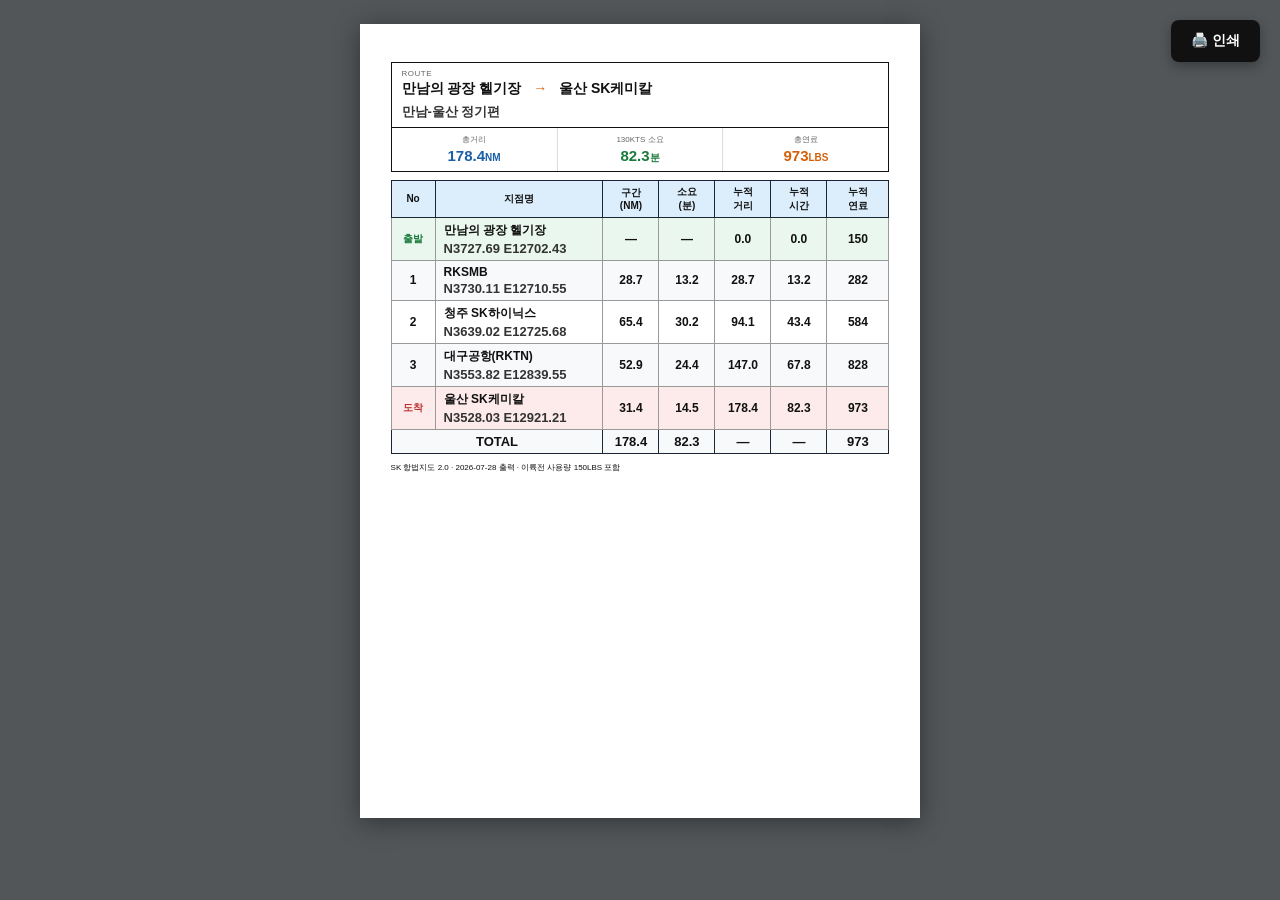
<file: nav_log_2-1A_preview_v2.html>
<!DOCTYPE html>
<html lang="ko">
<head>
<meta charset="UTF-8">
<title>항법경로 Log — 인쇄 미리보기 (수정본)</title>
<style>
* { box-sizing: border-box; margin: 0; padding: 0; }
body {
  font-family: 'Malgun Gothic', 'Apple SD Gothic Neo', sans-serif;
  background: #525659;
  padding: 24px;
}
.page {
  background: #fff;
  width: 148mm;   /* A5 가로 148 x 210 */
  min-height: 210mm;
  margin: 0 auto;
  padding: 10mm 8mm;
  color: #111;
  box-shadow: 0 4px 24px rgba(0,0,0,0.4);
}

/* 경로 요약 */
.summary-box {
  border: 1.5px solid #111;
}
.summary-row1 {
  padding: 6px 10px; border-bottom: 1px solid #111;
}
.summary-label { font-size: 8px; color: #666; letter-spacing: 0.5px; }
.summary-value {
  font-size: 14px; font-weight: 900; margin-top: 2px; line-height: 1.2;
}
.summary-arrow { color: #d4610a; margin: 0 8px; }
.summary-row2 { display: flex; }
.stat-cell {
  flex: 1; padding: 6px 6px; border-right: 1px solid #ddd;
  text-align: center;
}
.stat-cell:last-child { border-right: none; }
.stat-label { font-size: 8px; color: #666; }
.stat-value { font-size: 15px; font-weight: 900; margin-top: 2px; }
.stat-value.blue { color: #1a5fa8; }
.stat-value.green { color: #1a7a3c; }
.stat-value.orange { color: #d4610a; }
.stat-unit { font-size: 10px; font-weight: 700; }

/* 표 */
.log-table {
  width: 100%; border-collapse: collapse; margin-top: 8px;
  font-size: 11px;
}
.log-table th {
  background: #dceefc; color: #111;
  padding: 4px 3px; font-size: 10px; font-weight: 900;
  border: 1.5px solid #1a2634; text-align: center;
}
.log-table td {
  border: 1px solid #999; padding: 4px 3px; text-align: center;
  font-weight: 700; font-size: 12px;
}
.log-table td.wpt-name { text-align: left; padding-left: 8px; font-weight: 900; }
.wpt-coord { font-size: 13px; font-weight: 700; color: #333; margin-top: 2px; }
.log-table tr.dep-row td { background: #eaf7ee; }
.log-table tr.arr-row td { background: #fdeaea; }
.log-table tr:nth-child(even):not(.dep-row):not(.arr-row) td { background: #f7f9fb; }

.no-cell { font-weight: 900; font-size: 11px; }
.no-cell.dep { color: #1a7a3c; font-size: 10px; }
.no-cell.arr { color: #b83232; font-size: 10px; }

/* 합계 행 */
.log-table tr.total-row td {
  background: #dceefc; color: #111; font-weight: 900; font-size: 13px;
  border-color: #1a2634;
}

.footer-note {
  margin-top: 8px; font-size: 8px; color: #111;
}

.print-btn {
  position: fixed; top: 20px; right: 20px;
  background: #111; color: #fff; border: none; border-radius: 8px;
  padding: 12px 20px; font-size: 14px; font-weight: 700; cursor: pointer;
  box-shadow: 0 4px 12px rgba(0,0,0,0.3);
}
@media print {
  body { background: #fff; padding: 0; }
  .page { box-shadow: none; width: 100%; min-height: 0; }
  .print-btn { display: none; }
  @page { size: A5; margin: 8mm; }
}
</style>
</head>
<body>

<button class="print-btn" onclick="window.print()">🖨️ 인쇄</button>

<div class="page">

  <!-- 경로 요약 -->
  <div class="summary-box">
    <div class="summary-row1">
      <div class="summary-label">ROUTE</div>
      <div class="summary-value">
        만남의 광장 헬기장 <span class="summary-arrow">→</span> 울산 SK케미칼
      </div>
      <div style="margin-top:6px;font-size:13px;font-weight:700;color:#333">만남-울산 정기편</div>
    </div>
    <div class="summary-row2">
      <div class="stat-cell">
        <div class="stat-label">총거리</div>
        <div class="stat-value blue">178.4<span class="stat-unit">NM</span></div>
      </div>
      <div class="stat-cell">
        <div class="stat-label">130KTS 소요</div>
        <div class="stat-value green">82.3<span class="stat-unit">분</span></div>
      </div>
      <div class="stat-cell">
        <div class="stat-label">총연료</div>
        <div class="stat-value orange">973<span class="stat-unit">LBS</span></div>
      </div>
    </div>
  </div>

  <!-- 구간별 로그 표 -->
  <table class="log-table">
    <thead>
      <tr>
        <th style="width:44px">No</th>
        <th>지점명</th>
        <th style="width:56px">구간<br>(NM)</th>
        <th style="width:56px">소요<br>(분)</th>
        <th style="width:56px">누적<br>거리</th>
        <th style="width:56px">누적<br>시간</th>
        <th style="width:62px">누적<br>연료</th>
      </tr>
    </thead>
    <tbody>
      <tr class="dep-row">
        <td class="no-cell dep">출발</td>
        <td class="wpt-name">만남의 광장 헬기장<div class="wpt-coord">N3727.69 E12702.43</div></td>
        <td>—</td>
        <td>—</td>
        <td>0.0</td>
        <td>0.0</td>
        <td>150</td>
      </tr>
      <tr>
        <td class="no-cell">1</td>
        <td class="wpt-name">RKSMB<div class="wpt-coord">N3730.11 E12710.55</div></td>
        <td>28.7</td>
        <td>13.2</td>
        <td>28.7</td>
        <td>13.2</td>
        <td>282</td>
      </tr>
      <tr>
        <td class="no-cell">2</td>
        <td class="wpt-name">청주 SK하이닉스<div class="wpt-coord">N3639.02 E12725.68</div></td>
        <td>65.4</td>
        <td>30.2</td>
        <td>94.1</td>
        <td>43.4</td>
        <td>584</td>
      </tr>
      <tr>
        <td class="no-cell">3</td>
        <td class="wpt-name">대구공항(RKTN)<div class="wpt-coord">N3553.82 E12839.55</div></td>
        <td>52.9</td>
        <td>24.4</td>
        <td>147.0</td>
        <td>67.8</td>
        <td>828</td>
      </tr>
      <tr class="arr-row">
        <td class="no-cell arr">도착</td>
        <td class="wpt-name">울산 SK케미칼<div class="wpt-coord">N3528.03 E12921.21</div></td>
        <td>31.4</td>
        <td>14.5</td>
        <td>178.4</td>
        <td>82.3</td>
        <td>973</td>
      </tr>
      <tr class="total-row">
        <td colspan="2">TOTAL</td>
        <td>178.4</td>
        <td>82.3</td>
        <td>—</td>
        <td>—</td>
        <td>973</td>
      </tr>
    </tbody>
  </table>

  <div class="footer-note">
    SK 항법지도 2.0 · 2026-07-28 출력 · 이륙전 사용량 150LBS 포함
  </div>

</div>

</body>
</html>
</file>
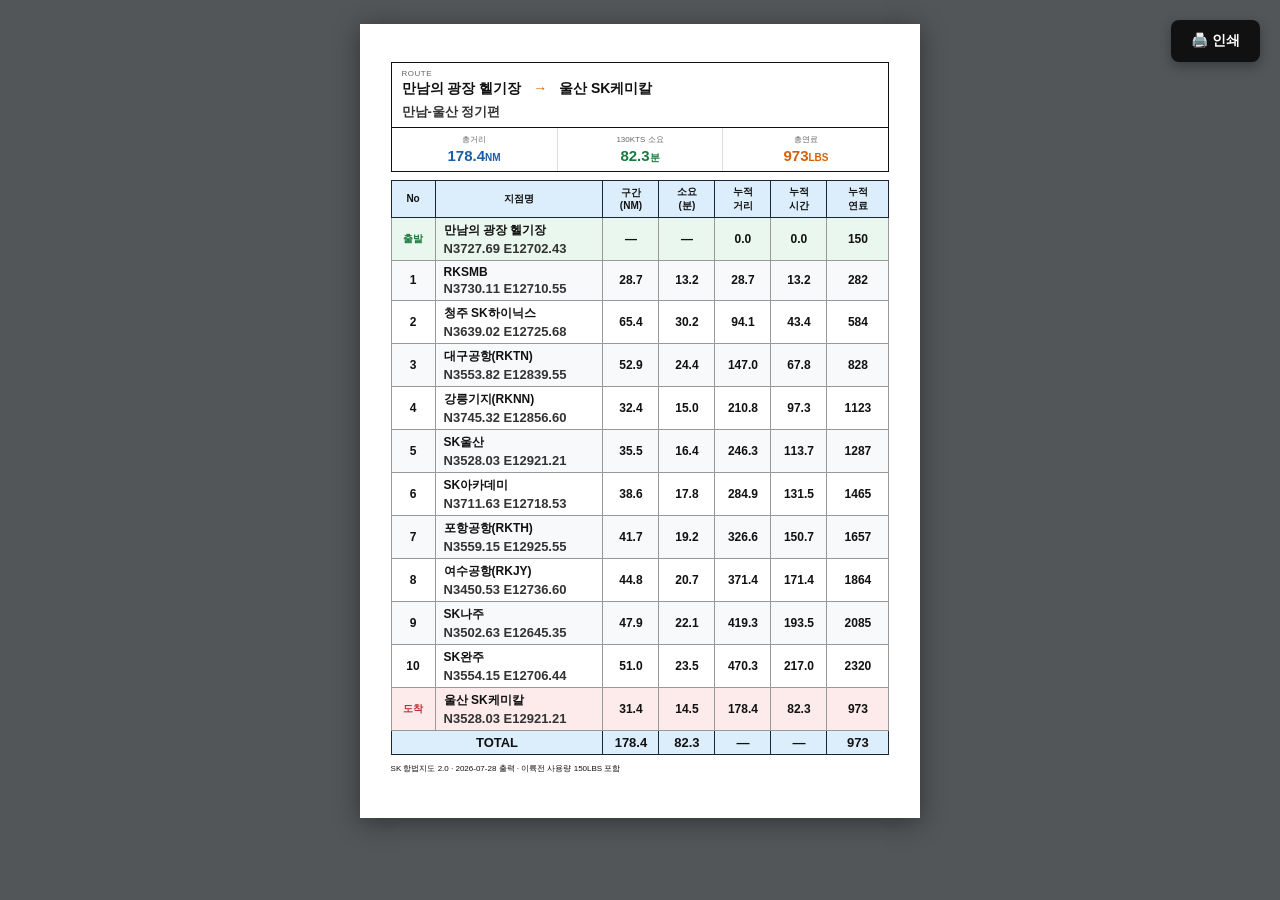
<file: nav_log_test_12rows.html>
<!DOCTYPE html>
<html lang="ko">
<head>
<meta charset="UTF-8">
<title>항법경로 Log — 인쇄 미리보기 (수정본)</title>
<style>
* { box-sizing: border-box; margin: 0; padding: 0; }
body {
  font-family: 'Malgun Gothic', 'Apple SD Gothic Neo', sans-serif;
  background: #525659;
  padding: 24px;
}
.page {
  background: #fff;
  width: 148mm;   /* A5 가로 148 x 210 */
  min-height: 210mm;
  margin: 0 auto;
  padding: 10mm 8mm;
  color: #111;
  box-shadow: 0 4px 24px rgba(0,0,0,0.4);
}

/* 경로 요약 */
.summary-box {
  border: 1.5px solid #111;
}
.summary-row1 {
  padding: 6px 10px; border-bottom: 1px solid #111;
}
.summary-label { font-size: 8px; color: #666; letter-spacing: 0.5px; }
.summary-value {
  font-size: 14px; font-weight: 900; margin-top: 2px; line-height: 1.2;
}
.summary-arrow { color: #d4610a; margin: 0 8px; }
.summary-row2 { display: flex; }
.stat-cell {
  flex: 1; padding: 6px 6px; border-right: 1px solid #ddd;
  text-align: center;
}
.stat-cell:last-child { border-right: none; }
.stat-label { font-size: 8px; color: #666; }
.stat-value { font-size: 15px; font-weight: 900; margin-top: 2px; }
.stat-value.blue { color: #1a5fa8; }
.stat-value.green { color: #1a7a3c; }
.stat-value.orange { color: #d4610a; }
.stat-unit { font-size: 10px; font-weight: 700; }

/* 표 */
.log-table {
  width: 100%; border-collapse: collapse; margin-top: 8px;
  font-size: 11px;
}
.log-table th {
  background: #dceefc; color: #111;
  padding: 4px 3px; font-size: 10px; font-weight: 900;
  border: 1.5px solid #1a2634; text-align: center;
}
.log-table td {
  border: 1px solid #999; padding: 4px 3px; text-align: center;
  font-weight: 700; font-size: 12px;
}
.log-table td.wpt-name { text-align: left; padding-left: 8px; font-weight: 900; }
.wpt-coord { font-size: 13px; font-weight: 700; color: #333; margin-top: 2px; }
.log-table tr.dep-row td { background: #eaf7ee; }
.log-table tr.arr-row td { background: #fdeaea; }
.log-table tr:nth-child(even):not(.dep-row):not(.arr-row) td { background: #f7f9fb; }

.no-cell { font-weight: 900; font-size: 11px; }
.no-cell.dep { color: #1a7a3c; font-size: 10px; }
.no-cell.arr { color: #b83232; font-size: 10px; }

/* 합계 행 */
.log-table tr.total-row td {
  background: #dceefc; color: #111; font-weight: 900; font-size: 13px;
  border-color: #1a2634;
}

.footer-note {
  margin-top: 8px; font-size: 8px; color: #111;
}

.print-btn {
  position: fixed; top: 20px; right: 20px;
  background: #111; color: #fff; border: none; border-radius: 8px;
  padding: 12px 20px; font-size: 14px; font-weight: 700; cursor: pointer;
  box-shadow: 0 4px 12px rgba(0,0,0,0.3);
}
@media print {
  body { background: #fff; padding: 0; }
  .page { box-shadow: none; width: 100%; min-height: 0; }
  .print-btn { display: none; }
  @page { size: A5; margin: 8mm; }
}
</style>
</head>
<body>

<button class="print-btn" onclick="window.print()">🖨️ 인쇄</button>

<div class="page">

  <!-- 경로 요약 -->
  <div class="summary-box">
    <div class="summary-row1">
      <div class="summary-label">ROUTE</div>
      <div class="summary-value">
        만남의 광장 헬기장 <span class="summary-arrow">→</span> 울산 SK케미칼
      </div>
      <div style="margin-top:6px;font-size:13px;font-weight:700;color:#333">만남-울산 정기편</div>
    </div>
    <div class="summary-row2">
      <div class="stat-cell">
        <div class="stat-label">총거리</div>
        <div class="stat-value blue">178.4<span class="stat-unit">NM</span></div>
      </div>
      <div class="stat-cell">
        <div class="stat-label">130KTS 소요</div>
        <div class="stat-value green">82.3<span class="stat-unit">분</span></div>
      </div>
      <div class="stat-cell">
        <div class="stat-label">총연료</div>
        <div class="stat-value orange">973<span class="stat-unit">LBS</span></div>
      </div>
    </div>
  </div>

  <!-- 구간별 로그 표 -->
  <table class="log-table">
    <thead>
      <tr>
        <th style="width:44px">No</th>
        <th>지점명</th>
        <th style="width:56px">구간<br>(NM)</th>
        <th style="width:56px">소요<br>(분)</th>
        <th style="width:56px">누적<br>거리</th>
        <th style="width:56px">누적<br>시간</th>
        <th style="width:62px">누적<br>연료</th>
      </tr>
    </thead>
    <tbody>
      <tr class="dep-row">
        <td class="no-cell dep">출발</td>
        <td class="wpt-name">만남의 광장 헬기장<div class="wpt-coord">N3727.69 E12702.43</div></td>
        <td>—</td>
        <td>—</td>
        <td>0.0</td>
        <td>0.0</td>
        <td>150</td>
      </tr>
      <tr>
        <td class="no-cell">1</td>
        <td class="wpt-name">RKSMB<div class="wpt-coord">N3730.11 E12710.55</div></td>
        <td>28.7</td>
        <td>13.2</td>
        <td>28.7</td>
        <td>13.2</td>
        <td>282</td>
      </tr>
      <tr>
        <td class="no-cell">2</td>
        <td class="wpt-name">청주 SK하이닉스<div class="wpt-coord">N3639.02 E12725.68</div></td>
        <td>65.4</td>
        <td>30.2</td>
        <td>94.1</td>
        <td>43.4</td>
        <td>584</td>
      </tr>
      <tr>
        <td class="no-cell">3</td>
        <td class="wpt-name">대구공항(RKTN)<div class="wpt-coord">N3553.82 E12839.55</div></td>
        <td>52.9</td>
        <td>24.4</td>
        <td>147.0</td>
        <td>67.8</td>
        <td>828</td>
      </tr>
      <tr>
        <td class="no-cell">4</td>
        <td class="wpt-name">강릉기지(RKNN)<div class="wpt-coord">N3745.32 E12856.60</div></td>
        <td>32.4</td>
        <td>15.0</td>
        <td>210.8</td>
        <td>97.3</td>
        <td>1123</td>
      </tr>
      <tr>
        <td class="no-cell">5</td>
        <td class="wpt-name">SK울산<div class="wpt-coord">N3528.03 E12921.21</div></td>
        <td>35.5</td>
        <td>16.4</td>
        <td>246.3</td>
        <td>113.7</td>
        <td>1287</td>
      </tr>
      <tr>
        <td class="no-cell">6</td>
        <td class="wpt-name">SK아카데미<div class="wpt-coord">N3711.63 E12718.53</div></td>
        <td>38.6</td>
        <td>17.8</td>
        <td>284.9</td>
        <td>131.5</td>
        <td>1465</td>
      </tr>
      <tr>
        <td class="no-cell">7</td>
        <td class="wpt-name">포항공항(RKTH)<div class="wpt-coord">N3559.15 E12925.55</div></td>
        <td>41.7</td>
        <td>19.2</td>
        <td>326.6</td>
        <td>150.7</td>
        <td>1657</td>
      </tr>
      <tr>
        <td class="no-cell">8</td>
        <td class="wpt-name">여수공항(RKJY)<div class="wpt-coord">N3450.53 E12736.60</div></td>
        <td>44.8</td>
        <td>20.7</td>
        <td>371.4</td>
        <td>171.4</td>
        <td>1864</td>
      </tr>
      <tr>
        <td class="no-cell">9</td>
        <td class="wpt-name">SK나주<div class="wpt-coord">N3502.63 E12645.35</div></td>
        <td>47.9</td>
        <td>22.1</td>
        <td>419.3</td>
        <td>193.5</td>
        <td>2085</td>
      </tr>
      <tr>
        <td class="no-cell">10</td>
        <td class="wpt-name">SK완주<div class="wpt-coord">N3554.15 E12706.44</div></td>
        <td>51.0</td>
        <td>23.5</td>
        <td>470.3</td>
        <td>217.0</td>
        <td>2320</td>
      </tr>
      <tr class="arr-row">
        <td class="no-cell arr">도착</td>
        <td class="wpt-name">울산 SK케미칼<div class="wpt-coord">N3528.03 E12921.21</div></td>
        <td>31.4</td>
        <td>14.5</td>
        <td>178.4</td>
        <td>82.3</td>
        <td>973</td>
      </tr>
      <tr class="total-row">
        <td colspan="2">TOTAL</td>
        <td>178.4</td>
        <td>82.3</td>
        <td>—</td>
        <td>—</td>
        <td>973</td>
      </tr>
    </tbody>
  </table>

  <div class="footer-note">
    SK 항법지도 2.0 · 2026-07-28 출력 · 이륙전 사용량 150LBS 포함
  </div>

</div>

</body>
</html>
</file>
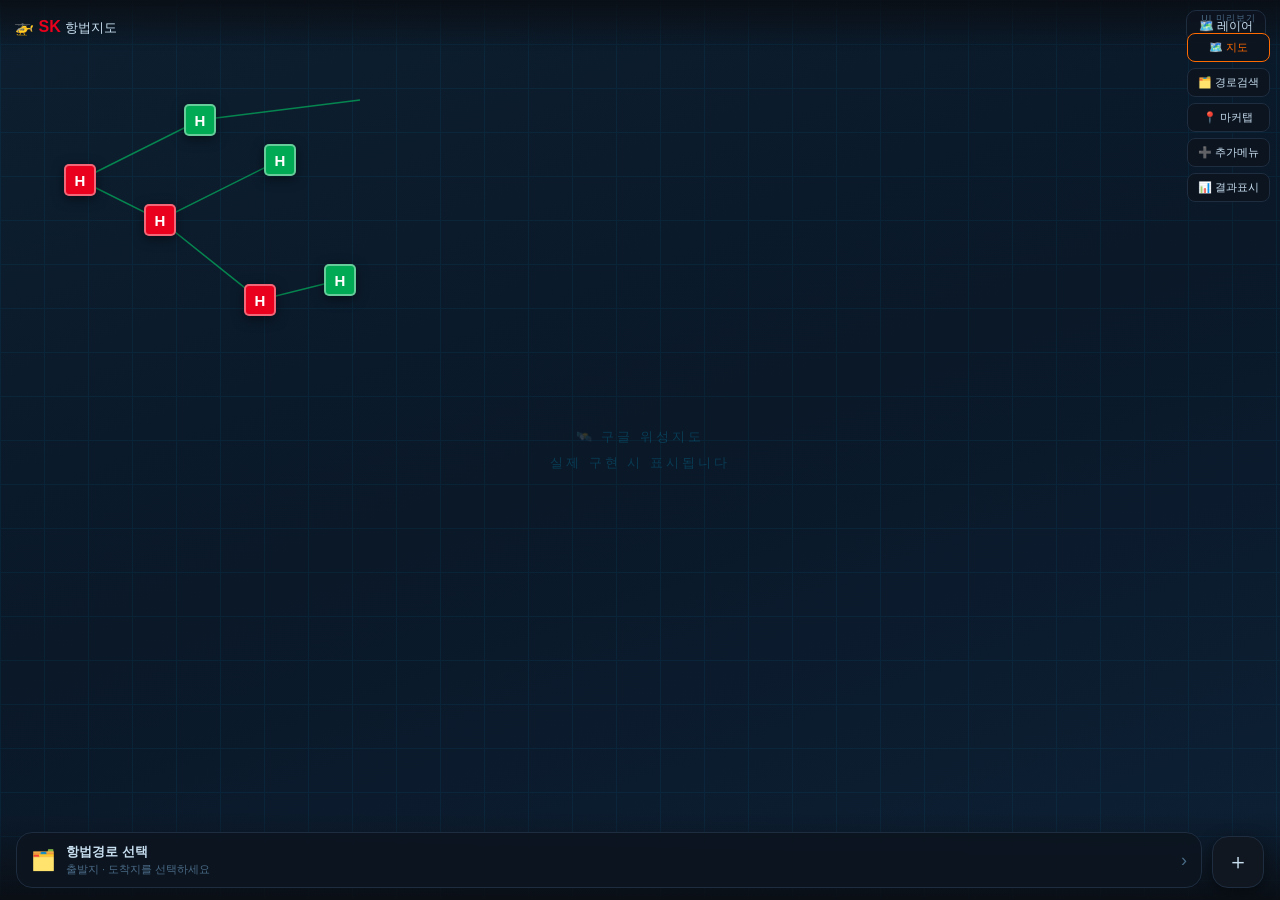
<file: sk_navmap_v2_layout.html>
<!DOCTYPE html>
<html lang="ko">
<head>
<meta charset="UTF-8">
<meta name="viewport" content="width=device-width, initial-scale=1.0, maximum-scale=1.0, user-scalable=no">
<title>SK 항법지도 2.0 — UI 구성안</title>
<style>
*{box-sizing:border-box;margin:0;padding:0;-webkit-tap-highlight-color:transparent}
:root{
  --sk-red:#E8001C; --sk-orange:#FF6B00;
  --bg:#0a0e14; --panel:#111720; --card:#0d1520;
  --border:#1e2d40; --text:#c8dff0; --dim:#4a6a85;
  --green:#00cc66; --blue:#00c8ff; --gold:#FFD700;
  --safe-bottom: env(safe-area-inset-bottom, 16px);
}
html,body{height:100%;background:var(--bg);color:var(--text);font-family:'Apple SD Gothic Neo','Noto Sans KR',sans-serif;overflow:hidden;user-select:none}

/* ── 화면 전환 ── */
.screen{position:absolute;inset:0;display:none;flex-direction:column}
.screen.active{display:flex}

/* ══════════════════════════
   메인 지도 화면
══════════════════════════ */
#screen-map .map-bg{
  flex:1;position:relative;
  background:linear-gradient(160deg,#0d1f30 0%,#0a1828 50%,#0d2035 100%);
  overflow:hidden;
}
/* 지도 격자 (위성지도 플레이스홀더) */
.map-grid{position:absolute;inset:0;opacity:0.06;
  background-image:linear-gradient(#00c8ff 1px,transparent 1px),linear-gradient(90deg,#00c8ff 1px,transparent 1px);
  background-size:44px 44px}
.map-label{position:absolute;top:50%;left:50%;transform:translate(-50%,-50%);
  color:rgba(0,200,255,0.2);font-size:13px;letter-spacing:3px;text-align:center;line-height:2}

/* 마커들 */
.mk{position:absolute;transform:translate(-50%,-50%);cursor:pointer;transition:transform 0.15s}
.mk:active{transform:translate(-50%,-50%) scale(1.2)}
.mk-h{width:32px;height:32px;border-radius:5px;display:flex;align-items:center;justify-content:center;
  color:#fff;font-weight:900;font-size:15px;border:2.5px solid rgba(255,255,255,0.4);
  box-shadow:0 3px 12px rgba(0,0,0,0.5)}
.mk.sk .mk-h{background:var(--sk-red)}
.mk.land .mk-h{background:#00aa55}

/* 경로 SVG */
.route-svg{position:absolute;inset:0;width:100%;height:100%;pointer-events:none}
.route-line{stroke:#00cc66;stroke-width:1.5;fill:none;opacity:0.6}
.route-selected{stroke:var(--sk-orange);stroke-width:4;fill:none;opacity:0.95}

/* ── 상단 상태바 ── */
.top-bar{
  position:absolute;top:0;left:0;right:0;z-index:50;
  padding:10px 14px 8px;
  background:linear-gradient(to bottom,rgba(10,14,20,0.9) 0%,transparent 100%);
}
.top-inner{display:flex;align-items:center;gap:10px}
.logo{font-size:16px;font-weight:800}
.logo .sk{color:var(--sk-red)}
.logo .nav{color:var(--text);font-weight:400;font-size:13px}
.top-spacer{flex:1}
.top-btn{background:rgba(13,21,32,0.85);border:1px solid var(--border);border-radius:10px;
  color:var(--text);padding:7px 12px;font-size:12px;cursor:pointer;display:flex;align-items:center;gap:5px;backdrop-filter:blur(8px)}

/* ── 결과 칩 (경로 선택 시) ── */
.result-bar{
  position:absolute;top:52px;left:0;right:0;z-index:49;
  padding:0 14px;display:flex;gap:6px;flex-wrap:wrap;
  transform:translateY(-60px);opacity:0;
  transition:all 0.3s cubic-bezier(0.32,0.72,0,1);
}
.result-bar.show{transform:translateY(0);opacity:1}
.chip{background:rgba(13,21,32,0.9);border:1px solid rgba(0,200,255,0.25);
  border-radius:20px;padding:5px 12px;font-size:12px;backdrop-filter:blur(8px);white-space:nowrap}
.chip b{margin-left:3px}
.chip .v-blue{color:var(--blue)}
.chip .v-green{color:var(--green)}
.chip .v-orange{color:var(--sk-orange)}

/* ── 하단 액션바 ── */
.bottom-bar{
  position:absolute;bottom:0;left:0;right:0;z-index:50;
  padding:0 16px calc(var(--safe-bottom) + 12px);
  background:linear-gradient(to top,rgba(10,14,20,0.95) 0%,transparent 100%);
  padding-top:20px;
}
.action-row{display:flex;gap:10px;align-items:flex-end}
.action-main{
  flex:1;background:rgba(13,21,32,0.92);border:1px solid var(--border);
  border-radius:16px;padding:10px 14px;display:flex;align-items:center;gap:10px;
  cursor:pointer;backdrop-filter:blur(12px);
}
.action-main-icon{font-size:20px}
.action-main-text{flex:1}
.action-main-title{font-size:13px;font-weight:700;color:var(--text)}
.action-main-sub{font-size:11px;color:var(--dim);margin-top:1px}
.action-main-arrow{color:var(--dim);font-size:18px}

.action-fab{
  width:52px;height:52px;border-radius:16px;border:none;
  display:flex;align-items:center;justify-content:center;
  font-size:22px;cursor:pointer;flex-shrink:0;
  box-shadow:0 4px 16px rgba(0,0,0,0.4);transition:transform 0.15s;
}
.action-fab:active{transform:scale(0.92)}
.fab-route{background:var(--sk-orange)}
.fab-add{background:var(--panel);border:1px solid var(--border);color:var(--text)}

/* ══════════════════════════
   경로 검색 시트
══════════════════════════ */
.sheet{
  position:fixed;inset:0;z-index:200;pointer-events:none;
}
.sheet-overlay{
  position:absolute;inset:0;background:rgba(0,0,0,0);
  transition:background 0.3s;pointer-events:none;
}
.sheet.open .sheet-overlay{background:rgba(0,0,0,0.5);pointer-events:auto}
.sheet-panel{
  position:absolute;bottom:0;left:0;right:0;
  background:var(--panel);border-radius:20px 20px 0 0;border-top:1px solid var(--border);
  transform:translateY(100%);transition:transform 0.35s cubic-bezier(0.32,0.72,0,1);
  max-height:85vh;display:flex;flex-direction:column;
  pointer-events:auto;
}
.sheet.open .sheet-panel{transform:translateY(0)}
.sheet-handle{width:36px;height:4px;background:var(--border);border-radius:2px;margin:10px auto 4px}
.sheet-title{font-size:16px;font-weight:700;padding:4px 18px 12px;color:#fff}

/* 경로 검색 */
.search-wrap{padding:0 14px 10px;position:relative}
.search-input{
  width:100%;background:var(--card);border:1px solid var(--border);
  border-radius:12px;color:var(--text);font-size:14px;padding:11px 40px 11px 14px;
  outline:none;-webkit-appearance:none;
}
.search-input:focus{border-color:var(--blue)}
.search-icon{position:absolute;right:26px;top:50%;transform:translateY(-50%);color:var(--dim);font-size:16px}

/* 탭 */
.tab-row{display:flex;padding:0 14px 8px;gap:8px;overflow-x:auto;scrollbar-width:none}
.tab-row::-webkit-scrollbar{display:none}
.tab-pill{
  flex-shrink:0;padding:6px 14px;border-radius:20px;font-size:12px;font-weight:600;
  cursor:pointer;border:1px solid var(--border);color:var(--dim);background:none;
  transition:all 0.15s;white-space:nowrap;
}
.tab-pill.active{background:var(--sk-orange);border-color:var(--sk-orange);color:#fff}

/* 경로 카드 */
.route-scroll{flex:1;overflow-y:auto;padding:0 14px;scrollbar-width:none}
.route-scroll::-webkit-scrollbar{display:none}
.route-card{
  background:var(--card);border:1px solid var(--border);border-radius:12px;
  padding:12px 14px;margin-bottom:8px;cursor:pointer;
  display:flex;align-items:center;gap:12px;
  transition:border-color 0.15s;active:opacity:0.7;
}
.route-card:active{border-color:var(--sk-orange);background:rgba(255,107,0,0.05)}
.route-card.selected{border-color:var(--sk-orange);background:rgba(255,107,0,0.08)}
.rc-icon{width:36px;height:36px;border-radius:10px;background:rgba(255,107,0,0.15);
  display:flex;align-items:center;justify-content:center;font-size:18px;flex-shrink:0}
.rc-info{flex:1;min-width:0}
.rc-name{font-size:13px;font-weight:700;color:var(--text);white-space:nowrap;overflow:hidden;text-overflow:ellipsis}
.rc-dep-arr{font-size:11px;color:var(--dim);margin-top:2px;white-space:nowrap;overflow:hidden;text-overflow:ellipsis}
.rc-dep-arr span{color:var(--blue)}
.rc-stats{text-align:right;flex-shrink:0}
.rc-dist{font-size:13px;font-weight:700;color:var(--sk-orange)}
.rc-time{font-size:10px;color:var(--dim);margin-top:2px}

/* 즐겨찾기 별 */
.rc-fav{background:none;border:none;font-size:18px;color:var(--dim);cursor:pointer;padding:4px;flex-shrink:0}
.rc-fav.on{color:var(--gold)}

/* 바텀 패딩 */
.sheet-bottom{height:calc(var(--safe-bottom) + 8px);flex-shrink:0}

/* ══════════════════════════
   마커 탭 시트
══════════════════════════ */
.marker-sheet .sheet-panel{max-height:60vh}
.marker-header{padding:4px 18px 14px;display:flex;align-items:flex-start;justify-content:space-between}
.marker-name{font-size:18px;font-weight:800;color:#fff}
.marker-type{font-size:11px;color:var(--dim);margin-top:3px}
.close-btn{background:rgba(255,255,255,0.08);border:1px solid var(--border);border-radius:50%;
  color:var(--dim);width:30px;height:30px;font-size:15px;cursor:pointer;
  display:flex;align-items:center;justify-content:center;flex-shrink:0}
.fms-row{
  margin:0 18px 14px;background:rgba(255,107,0,0.08);
  border:1px solid rgba(255,107,0,0.25);border-radius:12px;
  padding:10px 14px;display:flex;align-items:center;gap:12px;
}
.fms-item{flex:1}
.fms-label{font-size:9px;color:var(--dim);letter-spacing:0.5px;margin-bottom:2px}
.fms-val{font-size:15px;font-family:monospace;font-weight:700;color:var(--sk-orange)}
.fms-copy{background:rgba(255,107,0,0.15);border:1px solid rgba(255,107,0,0.3);
  border-radius:8px;color:var(--sk-orange);font-size:11px;padding:6px 12px;cursor:pointer;white-space:nowrap}

.related-title{font-size:10px;color:var(--dim);letter-spacing:1px;padding:0 18px 8px;border-top:1px solid var(--border);padding-top:12px}
.related-scroll{overflow-x:auto;padding:0 14px;scrollbar-width:none;display:flex;gap:8px}
.related-scroll::-webkit-scrollbar{display:none}
.related-chip{
  flex-shrink:0;background:var(--card);border:1px solid var(--border);border-radius:10px;
  padding:8px 12px;cursor:pointer;min-width:120px;
  transition:border-color 0.15s;
}
.related-chip:active{border-color:var(--sk-orange)}
.related-dir{font-size:10px;color:var(--dim);margin-bottom:3px}
.related-dest{font-size:12px;font-weight:700;color:var(--text);white-space:nowrap}
.related-time{font-size:11px;color:var(--green);margin-top:2px}

/* ══════════════════════════
   + 추가 메뉴
══════════════════════════ */
.add-menu .sheet-panel{max-height:50vh}
.add-menu-list{padding:0 14px 8px}
.add-menu-item{
  display:flex;align-items:center;gap:14px;padding:14px 4px;
  border-bottom:1px solid var(--border);cursor:pointer;
  transition:opacity 0.15s;
}
.add-menu-item:last-child{border-bottom:none}
.add-menu-item:active{opacity:0.6}
.add-menu-icon{width:42px;height:42px;border-radius:12px;
  display:flex;align-items:center;justify-content:center;font-size:20px;flex-shrink:0}
.ami-green{background:rgba(0,200,100,0.12);border:1px solid rgba(0,200,100,0.25)}
.ami-orange{background:rgba(255,107,0,0.12);border:1px solid rgba(255,107,0,0.25)}
.ami-blue{background:rgba(0,200,255,0.12);border:1px solid rgba(0,200,255,0.25)}
.add-menu-text{}
.add-menu-name{font-size:14px;font-weight:700;color:var(--text)}
.add-menu-desc{font-size:11px;color:var(--dim);margin-top:2px}
.add-menu-arrow{margin-left:auto;color:var(--dim);font-size:18px}

/* ══════════════════════════
   데모 컨트롤
══════════════════════════ */
.demo-controls{
  position:fixed;top:10px;right:10px;z-index:999;
  display:flex;flex-direction:column;gap:6px;
}
.demo-btn{
  background:rgba(13,21,32,0.95);border:1px solid var(--border);
  border-radius:8px;color:var(--text);font-size:11px;padding:6px 10px;
  cursor:pointer;white-space:nowrap;text-align:center;
}
.demo-btn.active-btn{border-color:var(--sk-orange);color:var(--sk-orange)}
.demo-label{font-size:9px;color:var(--dim);text-align:center;letter-spacing:1px;padding:2px 0}
</style>
</head>
<body>

<!-- 메인 지도 화면 -->
<div id="screen-map" class="screen active">

  <!-- 지도 배경 -->
  <div class="map-bg">
    <div class="map-grid"></div>
    <div class="map-label">🛰️ 구글 위성지도<br>실제 구현 시 표시됩니다</div>

    <!-- 경로 SVG -->
    <svg class="route-svg" id="route-svg">
      <path class="route-line" d="M 80,180 L 160,220 L 280,160"/>
      <path class="route-line" d="M 160,220 L 260,300 L 340,280"/>
      <path class="route-line" d="M 80,180 L 200,120 L 360,100"/>
      <path class="route-selected" id="selected-route" d="" style="display:none"/>
    </svg>

    <!-- 마커들 -->
    <div class="mk sk" style="left:80px;top:180px" onclick="showMarkerSheet('만남의 광장 헬기장','SK착륙장',37.461511,127.040522)">
      <div class="mk-h">H</div>
    </div>
    <div class="mk sk" style="left:160px;top:220px" onclick="showMarkerSheet('김포공항','SK착륙장',37.553469,126.789136)">
      <div class="mk-h">H</div>
    </div>
    <div class="mk land" style="left:280px;top:160px" onclick="showMarkerSheet('SK바이오사이언스(안동)','착륙장',36.566667,128.716667)">
      <div class="mk-h">H</div>
    </div>
    <div class="mk land" style="left:340px;top:280px" onclick="showMarkerSheet('울산 SK케미칼','착륙장',35.467167,129.353500)">
      <div class="mk-h">H</div>
    </div>
    <div class="mk land" style="left:200px;top:120px" onclick="showMarkerSheet('강릉기지(RKNN)','착륙장',37.752,128.944)">
      <div class="mk-h">H</div>
    </div>
    <div class="mk sk" style="left:260px;top:300px" onclick="showMarkerSheet('이천 SK하이닉스','SK착륙장',37.246823,127.477440)">
      <div class="mk-h">H</div>
    </div>
  </div>

  <!-- 상단 바 -->
  <div class="top-bar">
    <div class="top-inner">
      <div class="logo">🚁 <span class="sk">SK</span> <span class="nav">항법지도</span></div>
      <div class="top-spacer"></div>
      <button class="top-btn" onclick="toggleLayer()">🗺️ 레이어</button>
    </div>
  </div>

  <!-- 결과 칩 -->
  <div class="result-bar" id="result-bar">
    <div class="chip">거리 <b class="v-blue" id="r-dist">—</b> NM</div>
    <div class="chip">130KTS <b class="v-green" id="r-130">—</b>분</div>
    <div class="chip">140KTS <b class="v-blue" id="r-140">—</b>분</div>
    <div class="chip">연료 <b class="v-orange" id="r-fuel">—</b> LBS</div>
  </div>

  <!-- 하단 액션바 -->
  <div class="bottom-bar">
    <div class="action-row">
      <div class="action-main" onclick="openSheet('route-sheet')">
        <div class="action-main-icon">🗂️</div>
        <div class="action-main-text">
          <div class="action-main-title" id="route-display">항법경로 선택</div>
          <div class="action-main-sub" id="route-sub">출발지 · 도착지를 선택하세요</div>
        </div>
        <div class="action-main-arrow">›</div>
      </div>
      <button class="action-fab fab-add" onclick="openSheet('add-menu')">＋</button>
    </div>
  </div>
</div>

<!-- ── 경로 검색 시트 ── -->
<div class="sheet" id="route-sheet">
  <div class="sheet-overlay" onclick="closeSheet('route-sheet')"></div>
  <div class="sheet-panel">
    <div class="sheet-handle"></div>
    <div class="sheet-title">항법경로 검색</div>
    <div class="search-wrap">
      <input class="search-input" placeholder="경로명, 출발지, 도착지 검색..." oninput="filterRoutes(this.value)">
      <span class="search-icon">🔍</span>
    </div>
    <div class="tab-row">
      <button class="tab-pill active" onclick="setTab('all',this)">전체</button>
      <button class="tab-pill" onclick="setTab('fav',this)">⭐ 즐겨찾기</button>
      <button class="tab-pill" onclick="setTab('mann',this)">만남 출발</button>
      <button class="tab-pill" onclick="setTab('rkss',this)">김포 출발</button>
    </div>
    <div class="route-scroll" id="route-list"></div>
    <div class="sheet-bottom"></div>
  </div>
</div>

<!-- ── 마커 탭 시트 ── -->
<div class="sheet marker-sheet" id="marker-sheet">
  <div class="sheet-overlay" onclick="closeSheet('marker-sheet')"></div>
  <div class="sheet-panel">
    <div class="sheet-handle"></div>
    <div class="marker-header">
      <div>
        <div class="marker-name" id="m-name">—</div>
        <div class="marker-type" id="m-type">—</div>
      </div>
      <button class="close-btn" onclick="closeSheet('marker-sheet')">✕</button>
    </div>
    <div class="fms-row">
      <div class="fms-item">
        <div class="fms-label">LAT</div>
        <div class="fms-val" id="m-lat">—</div>
      </div>
      <div class="fms-item">
        <div class="fms-label">LNG</div>
        <div class="fms-val" id="m-lng">—</div>
      </div>
      <button class="fms-copy" onclick="copyFms()">📋 복사</button>
    </div>
    <div class="related-title">관련 항법경로</div>
    <div class="related-scroll" id="related-routes"></div>
    <div class="sheet-bottom"></div>
  </div>
</div>

<!-- ── + 추가 메뉴 ── -->
<div class="sheet add-menu" id="add-menu">
  <div class="sheet-overlay" onclick="closeSheet('add-menu')"></div>
  <div class="sheet-panel">
    <div class="sheet-handle"></div>
    <div class="sheet-title">추가하기</div>
    <div class="add-menu-list">
      <div class="add-menu-item" onclick="closeSheet('add-menu');alert('지도를 탭해서 경유점을 추가하세요')">
        <div class="add-menu-icon ami-orange">✈️</div>
        <div class="add-menu-text">
          <div class="add-menu-name">새 항법경로</div>
          <div class="add-menu-desc">출발~경유~도착 경로 작성</div>
        </div>
        <div class="add-menu-arrow">›</div>
      </div>
      <div class="add-menu-item" onclick="closeSheet('add-menu');alert('착륙장 정보를 입력하세요')">
        <div class="add-menu-icon ami-green">🅗</div>
        <div class="add-menu-text">
          <div class="add-menu-name">착륙장 추가</div>
          <div class="add-menu-desc">새 헬기장 또는 착륙지점</div>
        </div>
        <div class="add-menu-arrow">›</div>
      </div>
      <div class="add-menu-item" onclick="closeSheet('add-menu');alert('WayPoint 정보를 입력하세요')">
        <div class="add-menu-icon ami-blue">📍</div>
        <div class="add-menu-text">
          <div class="add-menu-name">WayPoint 추가</div>
          <div class="add-menu-desc">항법 경유점 등록</div>
        </div>
        <div class="add-menu-arrow">›</div>
      </div>
    </div>
    <div class="sheet-bottom"></div>
  </div>
</div>

<!-- 데모 컨트롤 -->
<div class="demo-controls">
  <div class="demo-label">UI 미리보기</div>
  <button class="demo-btn active-btn" onclick="showDemo('map')">🗺️ 지도</button>
  <button class="demo-btn" onclick="showDemo('route')">🗂️ 경로검색</button>
  <button class="demo-btn" onclick="showDemo('marker')">📍 마커탭</button>
  <button class="demo-btn" onclick="showDemo('add')">➕ 추가메뉴</button>
  <button class="demo-btn" onclick="showDemo('result')">📊 결과표시</button>
</div>

<script>
var ROUTES = [
  {name:'MANN-SKCM 만남-울산',dep:'만남의 광장 헬기장',arr:'울산 SK케미칼',dist:178.4,t130:82.3,t140:76.5,fuel:823,fav:true},
  {name:'MANN-ADSKC 만남-안동',dep:'만남의 광장 헬기장',arr:'SK바이오사이언스(안동)',dist:108.7,t130:50.2,t140:46.6,fuel:503,fav:true},
  {name:'MANN 김포-만남',dep:'김포공항',arr:'만남의 광장 헬기장',dist:24.0,t130:11.1,t140:10.3,fuel:111,fav:false},
  {name:'RKSS-SKCM 김포-울산',dep:'김포공항',arr:'울산 SK케미칼',dist:200.0,t130:92.3,t140:85.7,fuel:926,fav:false},
  {name:'MANN-SKRE 만남-대덕',dep:'만남의 광장 헬기장',arr:'대덕 SK연구소',dist:65.2,t130:30.1,t140:27.9,fuel:301,fav:false},
  {name:'RKSS-RKPK 김포-김해',dep:'김포공항',arr:'김해공항',dist:200.0,t130:92.3,t140:85.7,fuel:926,fav:false},
];

var currentTab='all', favs={};
var currentMarker=null;

function openSheet(id){
  document.getElementById(id).classList.add('open');
  if(id==='route-sheet') renderRoutes('');
}
function closeSheet(id){ document.getElementById(id).classList.remove('open'); }

function setTab(tab,el){
  currentTab=tab;
  document.querySelectorAll('.tab-pill').forEach(function(b){b.classList.remove('active')});
  el.classList.add('active');
  renderRoutes(document.querySelector('.search-input')?.value||'');
}

function filterRoutes(q){ renderRoutes(q); }

function renderRoutes(q){
  q=(q||'').toLowerCase();
  var list=ROUTES.filter(function(r){
    var matchTab=currentTab==='all'||(currentTab==='fav'&&favs[r.name])||(currentTab==='mann'&&r.dep.includes('만남'))||(currentTab==='rkss'&&r.dep.includes('김포'));
    var matchQ=!q||r.name.toLowerCase().includes(q)||r.dep.toLowerCase().includes(q)||r.arr.toLowerCase().includes(q);
    return matchTab&&matchQ;
  });
  document.getElementById('route-list').innerHTML=list.map(function(r){
    var isFav=!!favs[r.name];
    return '<div class="route-card" onclick="selectRoute(\''+r.name+'\',\''+r.dep+'\',\''+r.arr+'\','+r.dist+','+r.t130+','+r.t140+','+r.fuel+')">'
      +'<div class="rc-icon">✈️</div>'
      +'<div class="rc-info">'
        +'<div class="rc-name">'+r.name+'</div>'
        +'<div class="rc-dep-arr"><span>'+r.dep+'</span> → <span>'+r.arr+'</span></div>'
      +'</div>'
      +'<div class="rc-stats">'
        +'<div class="rc-dist">'+r.dist+'NM</div>'
        +'<div class="rc-time">'+r.t130+'분</div>'
      +'</div>'
      +'<button class="rc-fav'+(isFav?' on':'')+'" onclick="toggleFav(event,\''+r.name+'\')">'+(isFav?'⭐':'☆')+'</button>'
    +'</div>';
  }).join('');
}

function toggleFav(e,name){ e.stopPropagation(); favs[name]=!favs[name]; renderRoutes(''); }

function selectRoute(name,dep,arr,dist,t130,t140,fuel){
  closeSheet('route-sheet');
  document.getElementById('route-display').textContent=dep+' → '+arr;
  document.getElementById('route-sub').textContent=dist+'NM · '+t130+'분 · 연료 '+fuel+'LBS';
  document.getElementById('r-dist').textContent=dist;
  document.getElementById('r-130').textContent=t130;
  document.getElementById('r-140').textContent=t140;
  document.getElementById('r-fuel').textContent=fuel;
  document.getElementById('result-bar').classList.add('show');
  // 오렌지 경로 표시 (데모)
  var paths={
    'MANN-SKCM 만남-울산':'M 80,180 L 200,250 L 340,280',
    'MANN-ADSKC 만남-안동':'M 80,180 L 160,220 L 280,160',
    'MANN 김포-만남':'M 160,220 L 120,200 L 80,180',
  };
  var svg=document.getElementById('selected-route');
  svg.setAttribute('d',paths[name]||'M 80,180 L 280,160');
  svg.style.display='block';
}

function toFms(lat,lng){
  var ld=lat>=0?'N':'S',la=Math.abs(lat),laDeg=Math.floor(la),laMin=((la-laDeg)*60).toFixed(2);
  var lo=lng>=0?'E':'W',lo2=Math.abs(lng),loDeg=Math.floor(lo2),loMin=((lo2-loDeg)*60).toFixed(2);
  return{lat:ld+String(laDeg).padStart(2,'0')+laMin.padStart(5,'0'),lng:lo+String(loDeg).padStart(3,'0')+loMin.padStart(5,'0')};
}

function showMarkerSheet(name,type,lat,lng){
  currentMarker={name,lat,lng};
  document.getElementById('m-name').textContent=name;
  document.getElementById('m-type').textContent=type;
  var fms=toFms(lat,lng);
  document.getElementById('m-lat').textContent=fms.lat;
  document.getElementById('m-lng').textContent=fms.lng;
  var related=ROUTES.filter(function(r){return r.dep===name||r.arr===name;});
  document.getElementById('related-routes').innerHTML=related.map(function(r){
    var other=r.dep===name?r.arr:r.dep;
    var dir=r.dep===name?'→':'←';
    return '<div class="related-chip" onclick="selectRoute(\''+r.name+'\',\''+r.dep+'\',\''+r.arr+'\','+r.dist+','+r.t130+','+r.t140+','+r.fuel+');closeSheet(\'marker-sheet\')">'
      +'<div class="related-dir">'+dir+'</div>'
      +'<div class="related-dest">'+other+'</div>'
      +'<div class="related-time">'+r.t130+'분 / '+r.fuel+'LBS</div>'
    +'</div>';
  }).join('')||'<div style="color:var(--dim);font-size:12px;padding:8px 4px">등록된 경로 없음</div>';
  openSheet('marker-sheet');
}

function copyFms(){
  var txt=document.getElementById('m-lat').textContent+' '+document.getElementById('m-lng').textContent;
  navigator.clipboard.writeText(txt).catch(function(){});
  event.target.textContent='✅ 복사됨';
  setTimeout(function(){event.target.textContent='📋 복사'},1500);
}

function toggleLayer(){alert('레이어 설정\n\n☑ SK착륙장\n☑ 착륙장\n☐ WayPoint\n☐ 항법경로');}

// 데모 컨트롤
function showDemo(type){
  document.querySelectorAll('.demo-btn').forEach(function(b){b.classList.remove('active-btn')});
  event.target.classList.add('active-btn');
  ['route-sheet','marker-sheet','add-menu'].forEach(function(id){closeSheet(id);});
  document.getElementById('result-bar').classList.remove('show');
  document.getElementById('selected-route').style.display='none';
  document.getElementById('route-display').textContent='항법경로 선택';
  document.getElementById('route-sub').textContent='출발지 · 도착지를 선택하세요';

  if(type==='route') openSheet('route-sheet');
  else if(type==='marker') showMarkerSheet('만남의 광장 헬기장','SK착륙장',37.461511,127.040522);
  else if(type==='add') openSheet('add-menu');
  else if(type==='result'){
    selectRoute('MANN-ADSKC 만남-안동','만남의 광장 헬기장','SK바이오사이언스(안동)',108.7,50.2,46.6,503);
  }
}
</script>
</body>
</html>
</file>
